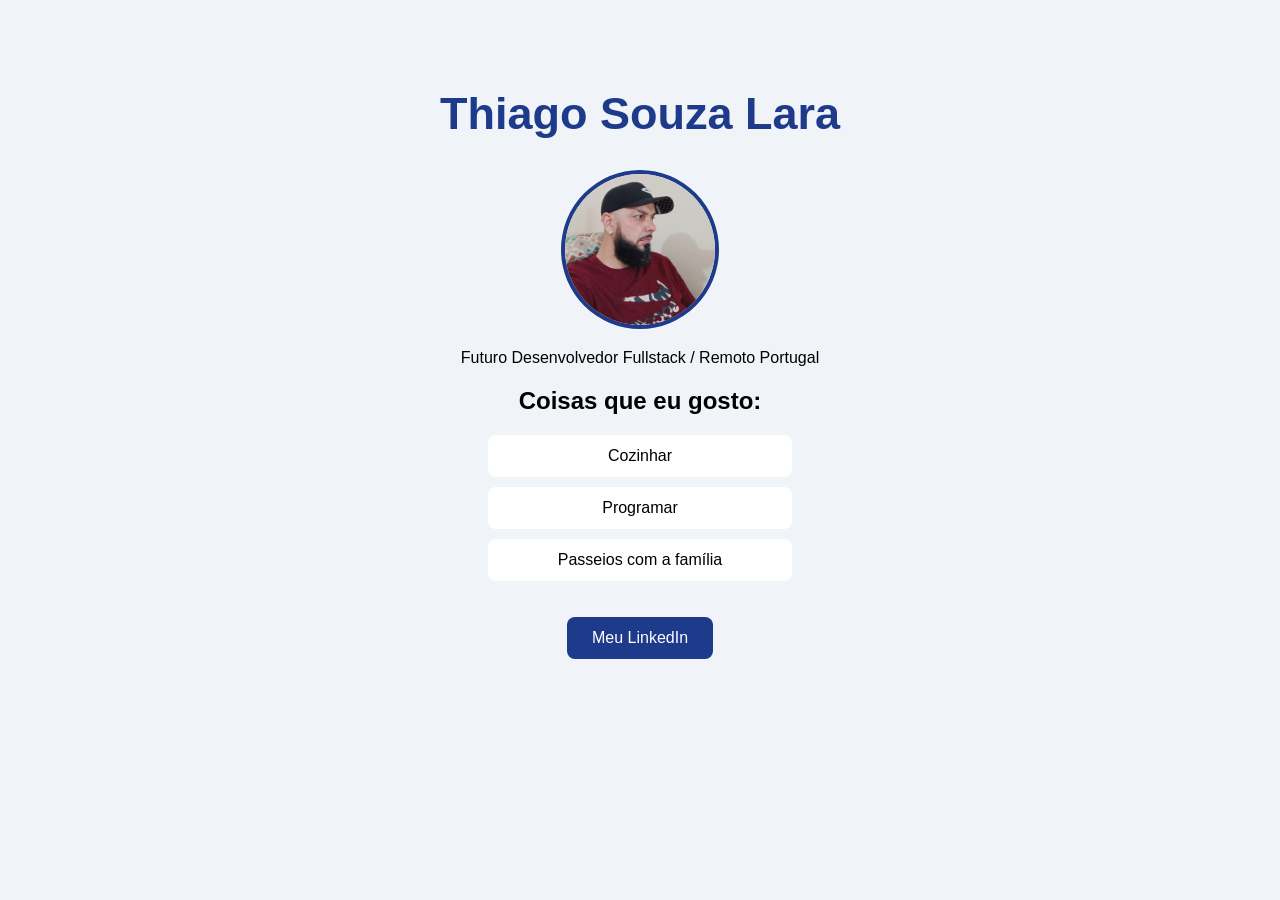
<file: index.html>
<!DOCTYPE html>
<html lang="pt-BR">
<head>
    <meta charset="UTF-8">
    <meta name="viewport" content="width=device-width, initial-scale=1.0">
    <title>Thiago Souza Lara</title>
    <link rel="stylesheet" href="style.css">
</head>
<body>
    <h1>Thiago Souza Lara</h1>
    <img src="foto.jpg" alt="Thiago Souza Lara" width="150" >
    <p>Futuro Desenvolvedor Fullstack / Remoto Portugal</p>
    <h2>Coisas que eu gosto:</h2>
    <ul>
        <li>Cozinhar</li>
        <li>Programar</li>
        <li>Passeios com a família</li>
    </ul>
    
    <a href="https://linkedin.com/in/thiago-souza-lara-dev">Meu LinkedIn</a>

    
    
</body>
</html>
</file>
<file: style.css>
body {
    background-color: #f0f4f8; /* Fundo cinza claro, cor de site chique*/
    font-family: arial, sans-serif; /*Letra mais moderna*/
    text-align : center ; /*Letra mais moderna*/
    padding-top: 50px; /* Empurra tudo um pouco para baixo */
}

h1 {
    color: #1E3A8A; /*Azul escuro igual  banco */
    font-size: 45px; /*Letra grande*/
}

img {
    border-radius: 50%; /*TRANSFORMA SUA FOTO EM CIRCULO*/
    width: 150px; /* Tamanho fixo*/
    border: 4px solid #1E3A8A; /* Borda azul */
}

ul {
    list-style: none; /* Tira as bolinhas da lista*/
    padding: 0;
}

li {
    background-color: white; /* Fundo branco em cada item*/
    margin: 10px auto; /* Espaço entre os itens*/
    padding: 12px;
    width: 280px;/* Largura dos cards*/
    border-radius: 8px; /* Cantos arrendodados */
    box-shadow: 0 2px 5px rgba(0,0,0,0,1); /* Sombra = 3D */
}
 a {
    background-color: #1E3A8A; /*Botão azul*/
    color: white; /* letra branca*/
    padding: 12px 25px;
    text-decoration: none; /* Tira o sublinhado*/
    border-radius: 8px;
    display: inline-block; /* faz virar botão */
    margin-top:  20px;
 }
</file>
